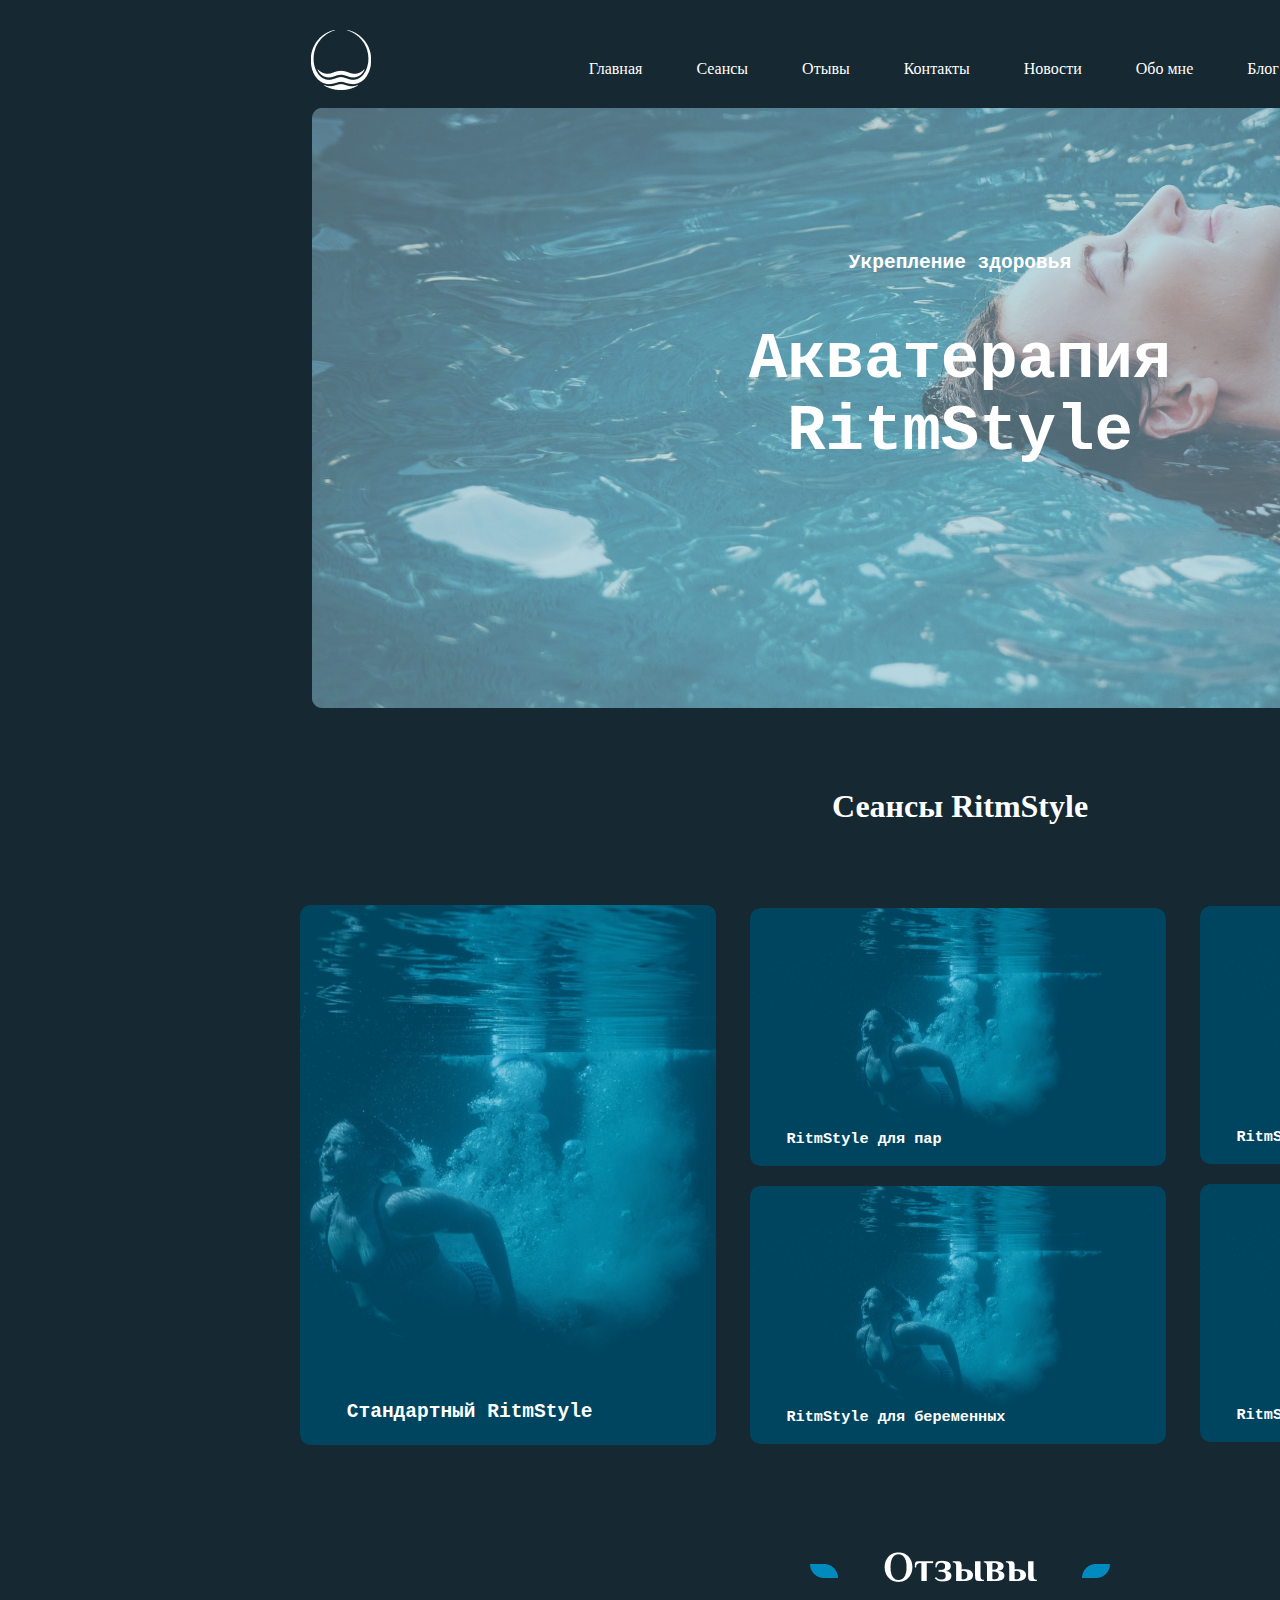
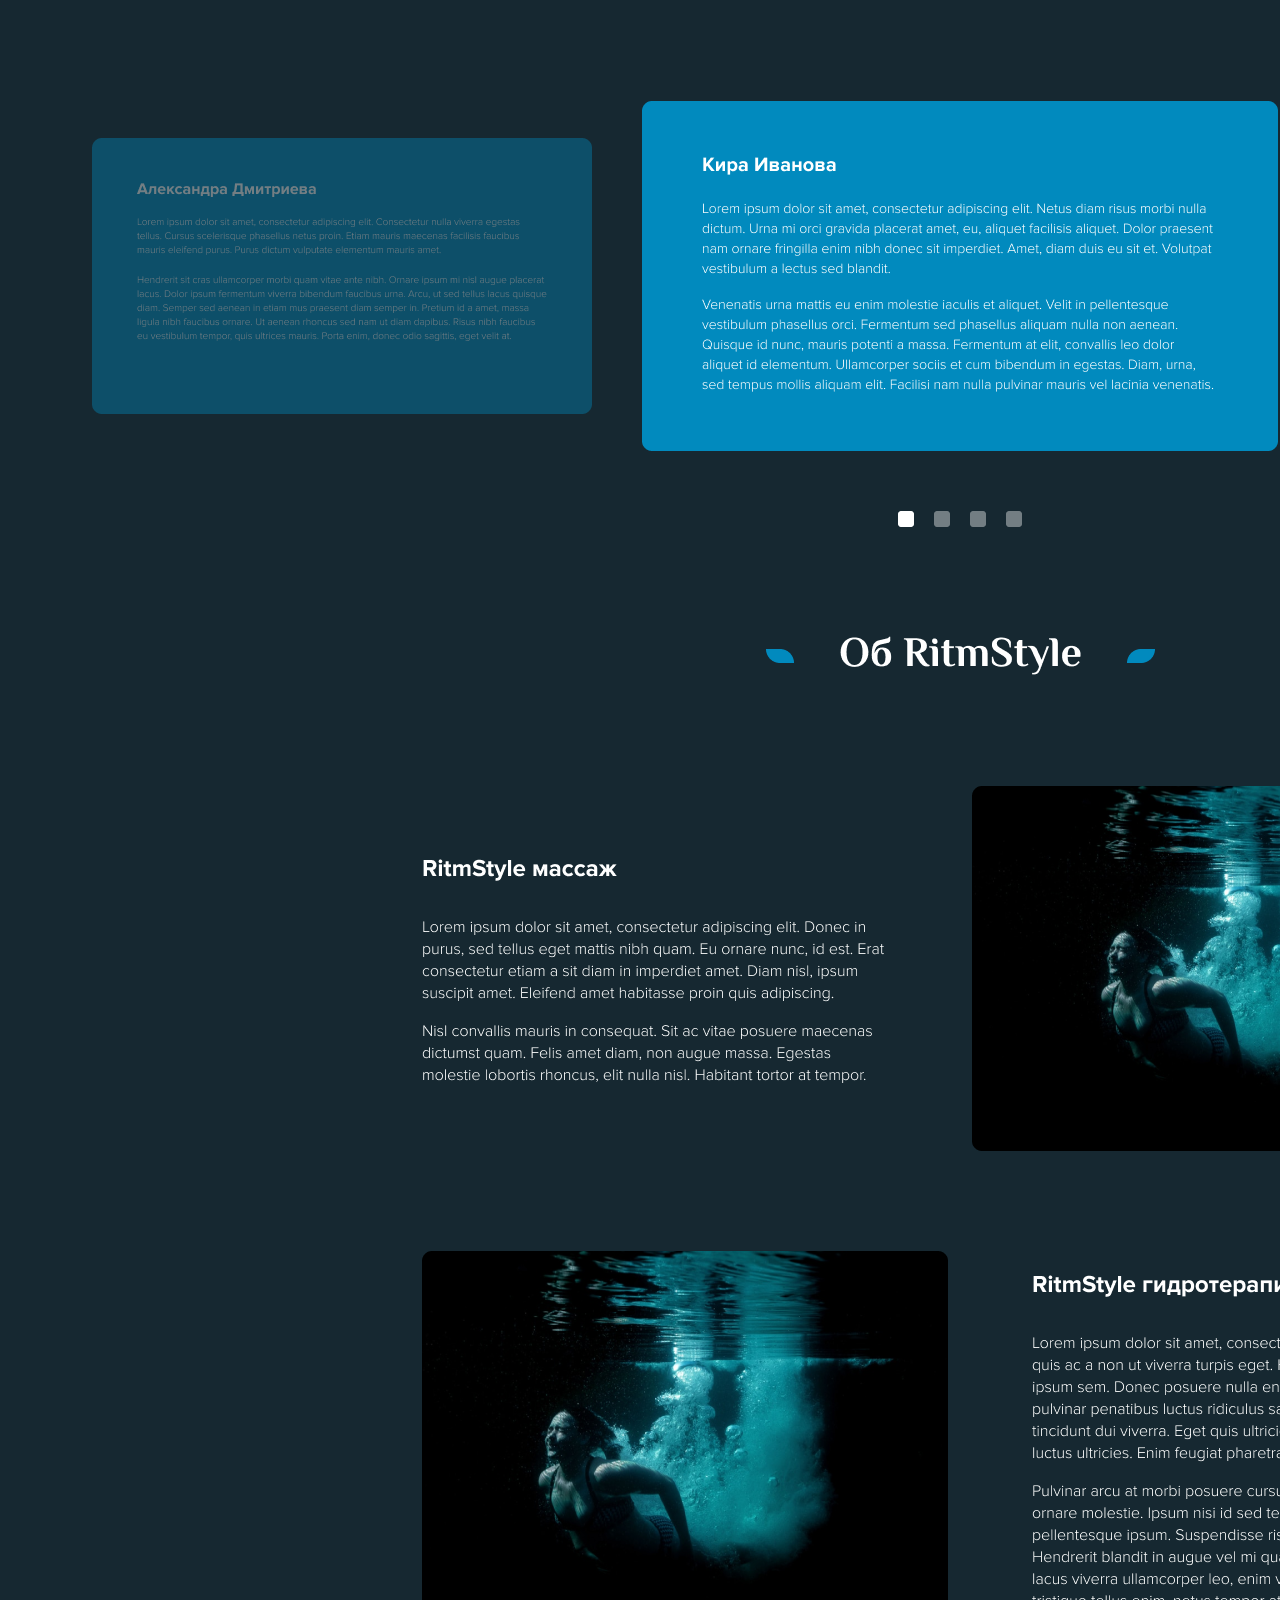
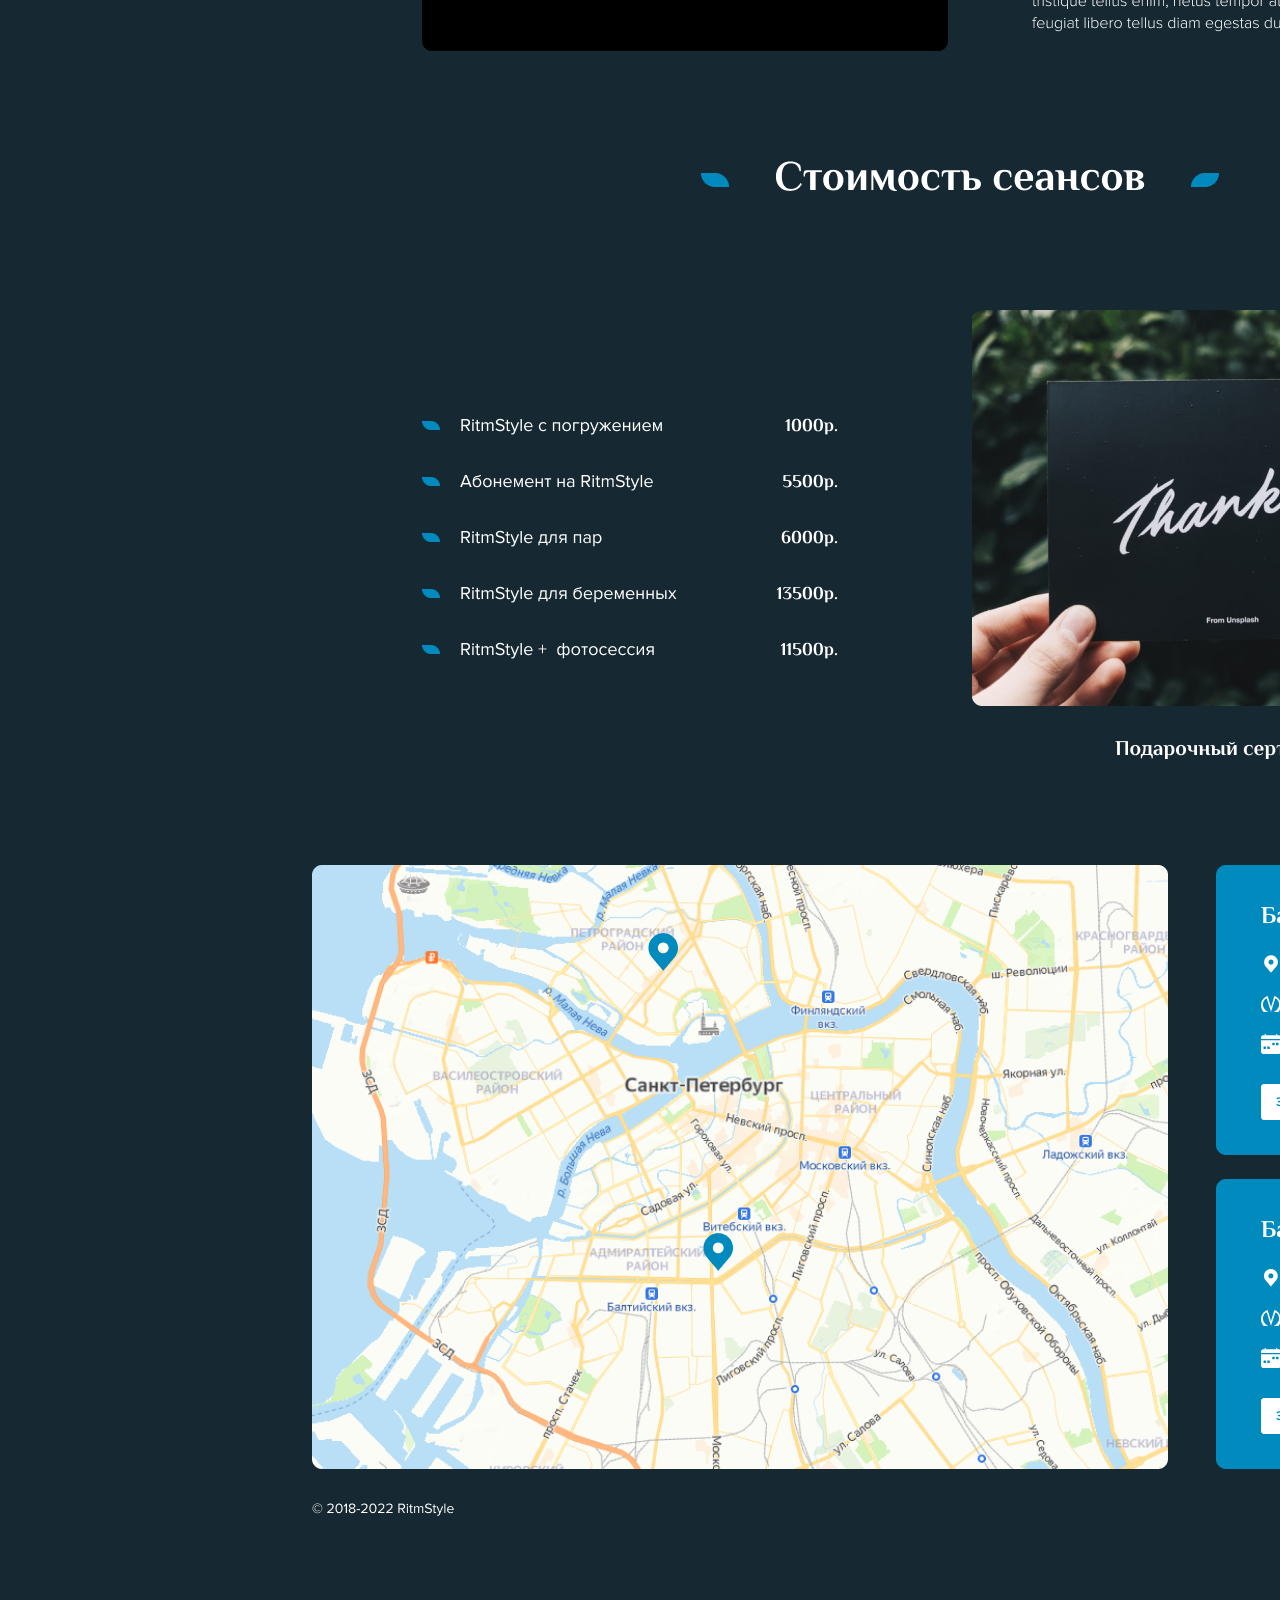
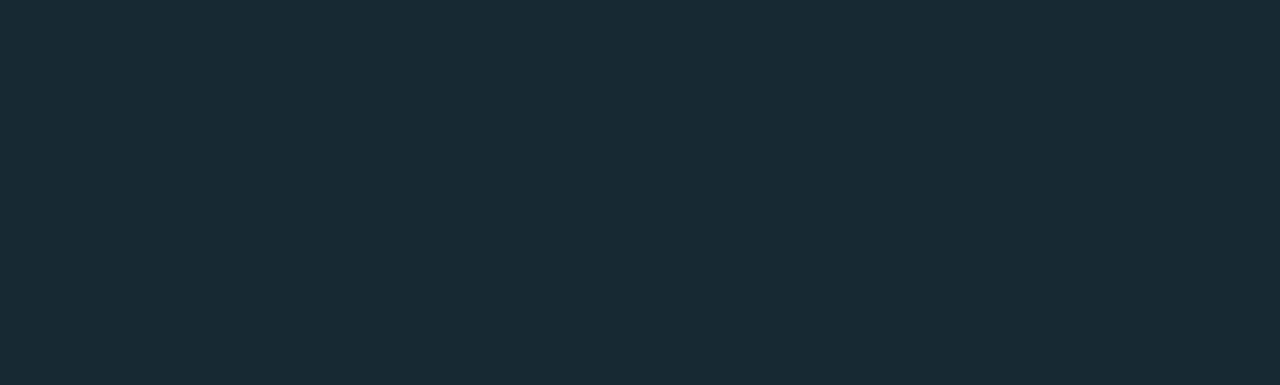
<file: index.html>
<!DOCTYPE html>
<html lang="en">
<head>
    <meta charset="UTF-8">
    <meta http-equiv="X-UA-Compatible" content="IE=edge">
    <meta name="viewport" content="width=device-width, initial-scale=1.0">
    <link rel="stylesheet" href="index.css">
    <title>Document</title>
</head>

<body>
    <header>
        <img src="./img/logo.png" alt="logo">
        <nav>
            <a href="">Главная</a>
            <a href="">Сеансы</a>
            <a href="">Отывы</a>
            <a href="">Контакты</a>
            <a href="">Новости</a>
            <a href="">Обо мне</a>
            <a href="">Блог</a>
        </nav>
        <button>Записаться на сеанс</button>
    </header>
    <main>
        <div class="heads_logo">
            <pre><h1>
         <h2>Укрепление здоровья</h2>       
            <h1>Акватерапия<br>RitmStyle</h1>  
    </h1></pre>
        </div>
        <div class="siance">
            <h1>Сеансы RitmStyle</h1>
            <div class="two_logo">
                <pre><h2>
    Стандартный RitmStyle
    </h2></pre>
            </div>
            <div class="three_logo">
                <pre><h3>
    RitmStyle для пар
        </h3></pre>
            </div>
            <div class="four_logo">
                <pre><h3>
    RitmStyle для беременных
    </h3></pre>
            </div>
            <div class="five_logo">
                <pre><h3>
    RitmStyle с полным погружением под воду
    </h3></pre>
            </div>
            <div class="six_logo">
                <pre><h3>
    RitmStyle + красочная подводная фотосессия
    </h3></pre>
            </div>
            <div class="reviews"></div>
            <div class="about"></div>
            <div class="price"></div>
            <div class="contacts"></div>
            <div class="footer"></div>
    </main>
</body>
</html>
</file>
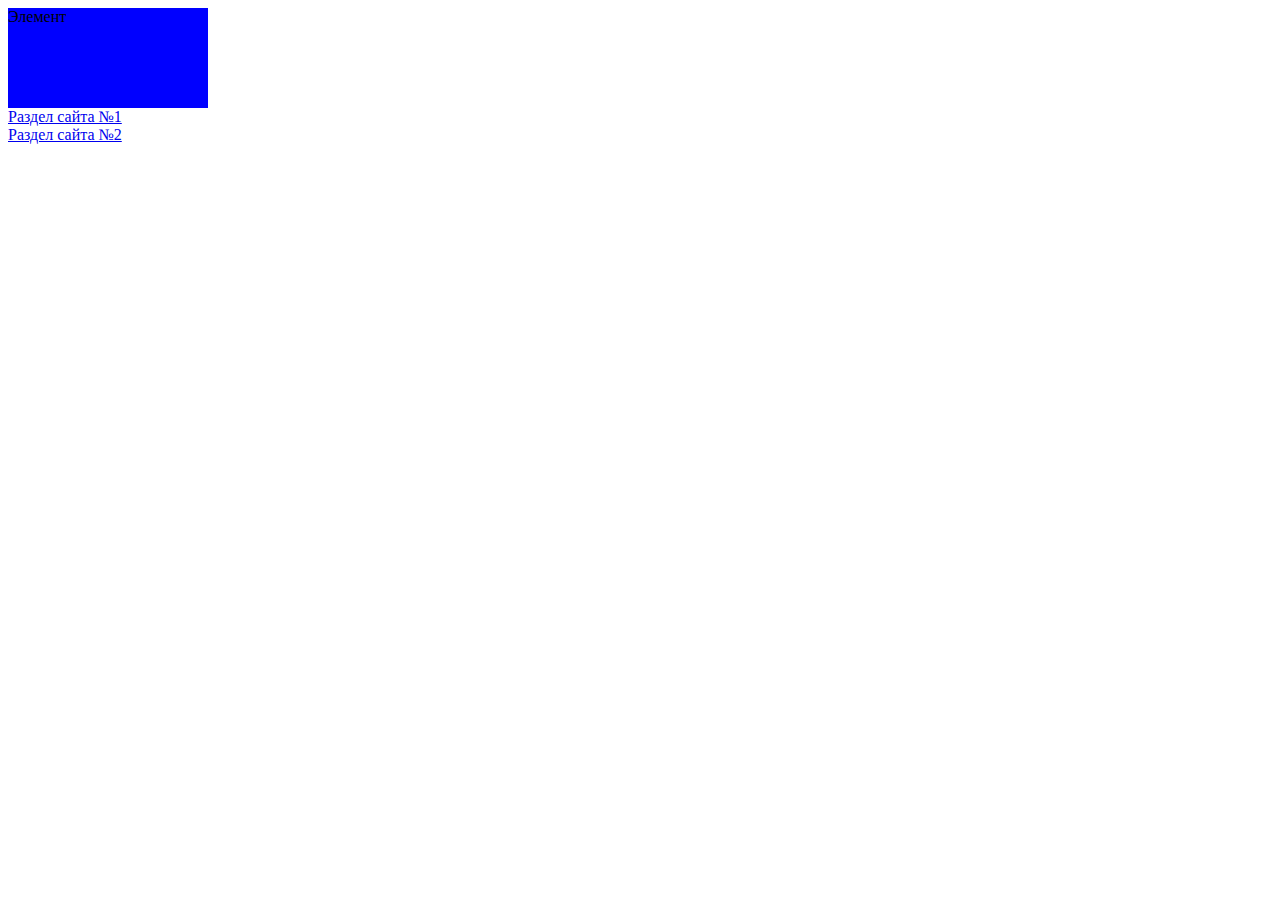
<file: jule.html>
<!DOCTYPE html>
<html lang="en">
<head>
    <meta charset="UTF-8">
    <meta http-equiv="X-UA-Compatible" content="IE=edge">
    <meta name="viewport" content="width=, initial-scale=1.0">
    <title>Document</title>
    <link rel="stylesheet" href="element.css">
</head>
<body>
    <main>
        <div class="my-element">Элемент</div>
        <div class="block bl-1">
            <a href="#">Раздел сайта №1</a>
           </div>
           <div class="block bl-2">
            <a href="#">Раздел сайта №2</a>
           </div>
    </main>
</body>
</html>
</file>
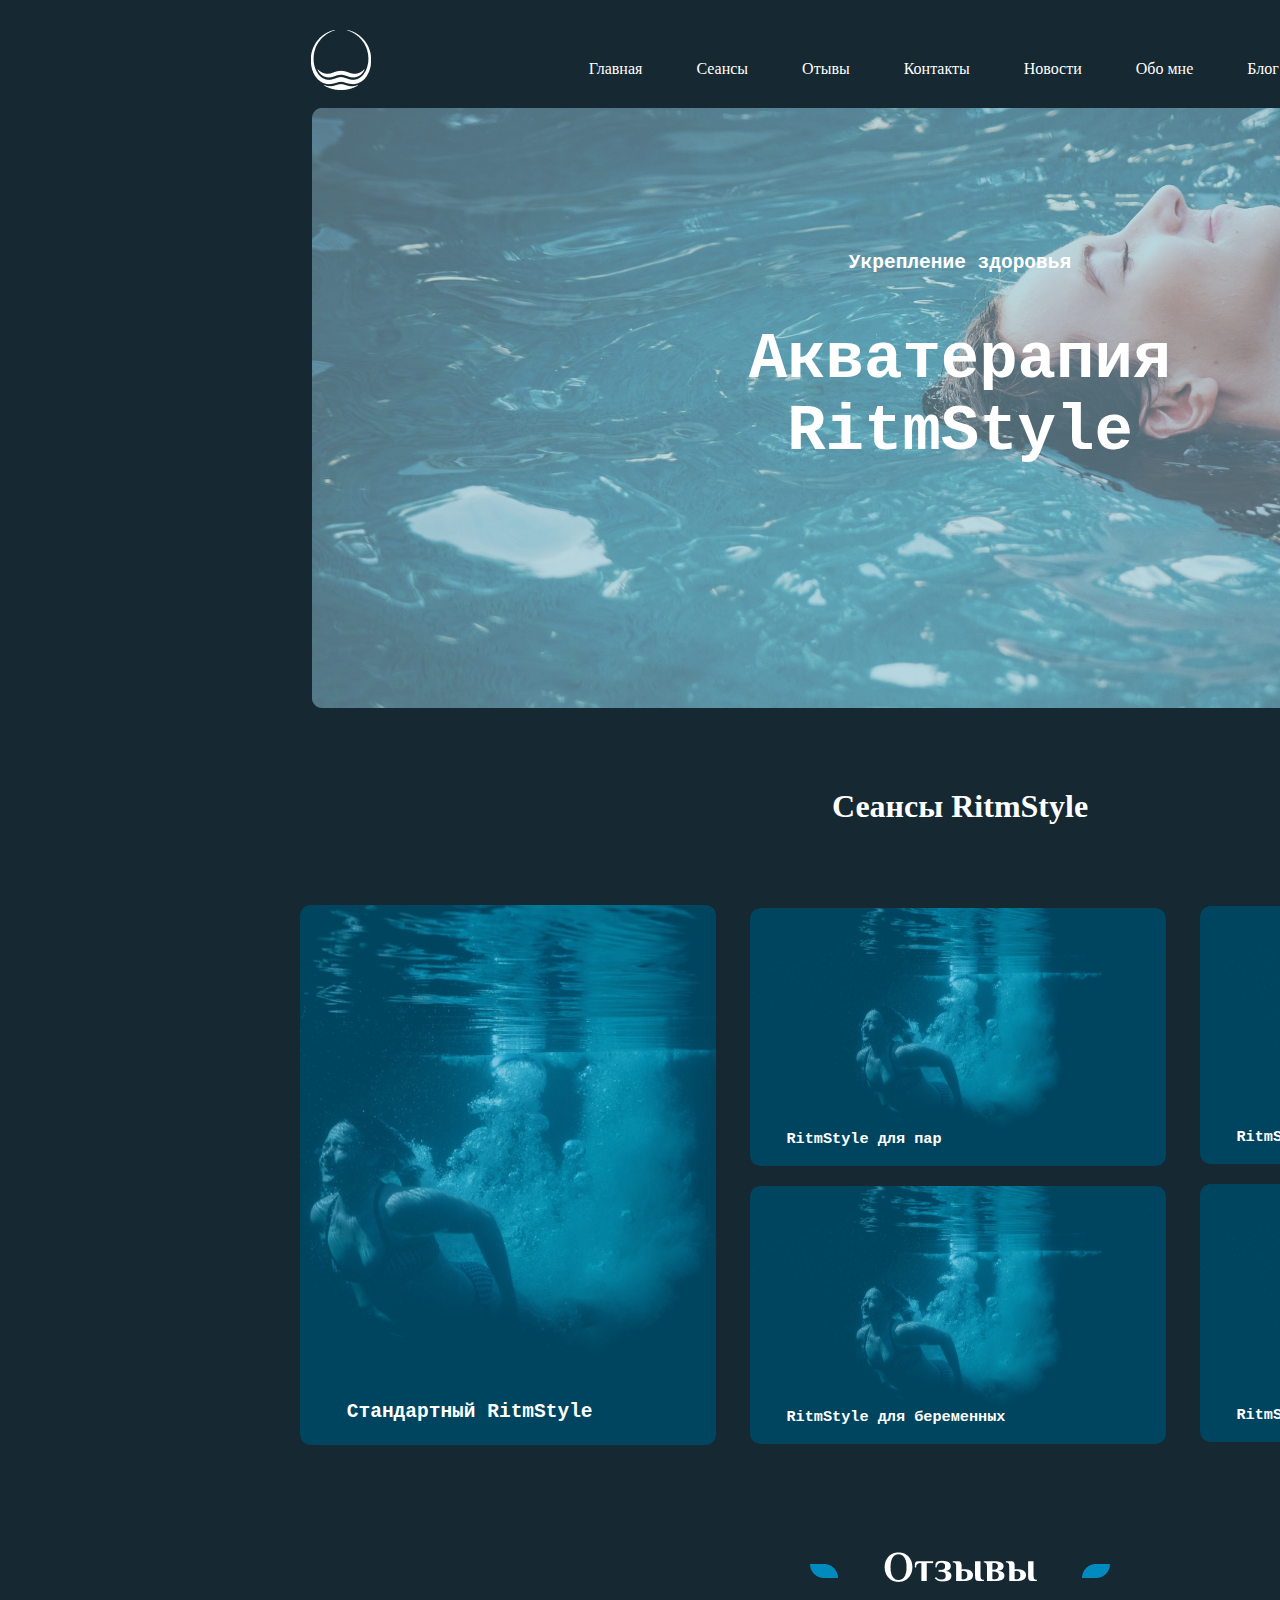
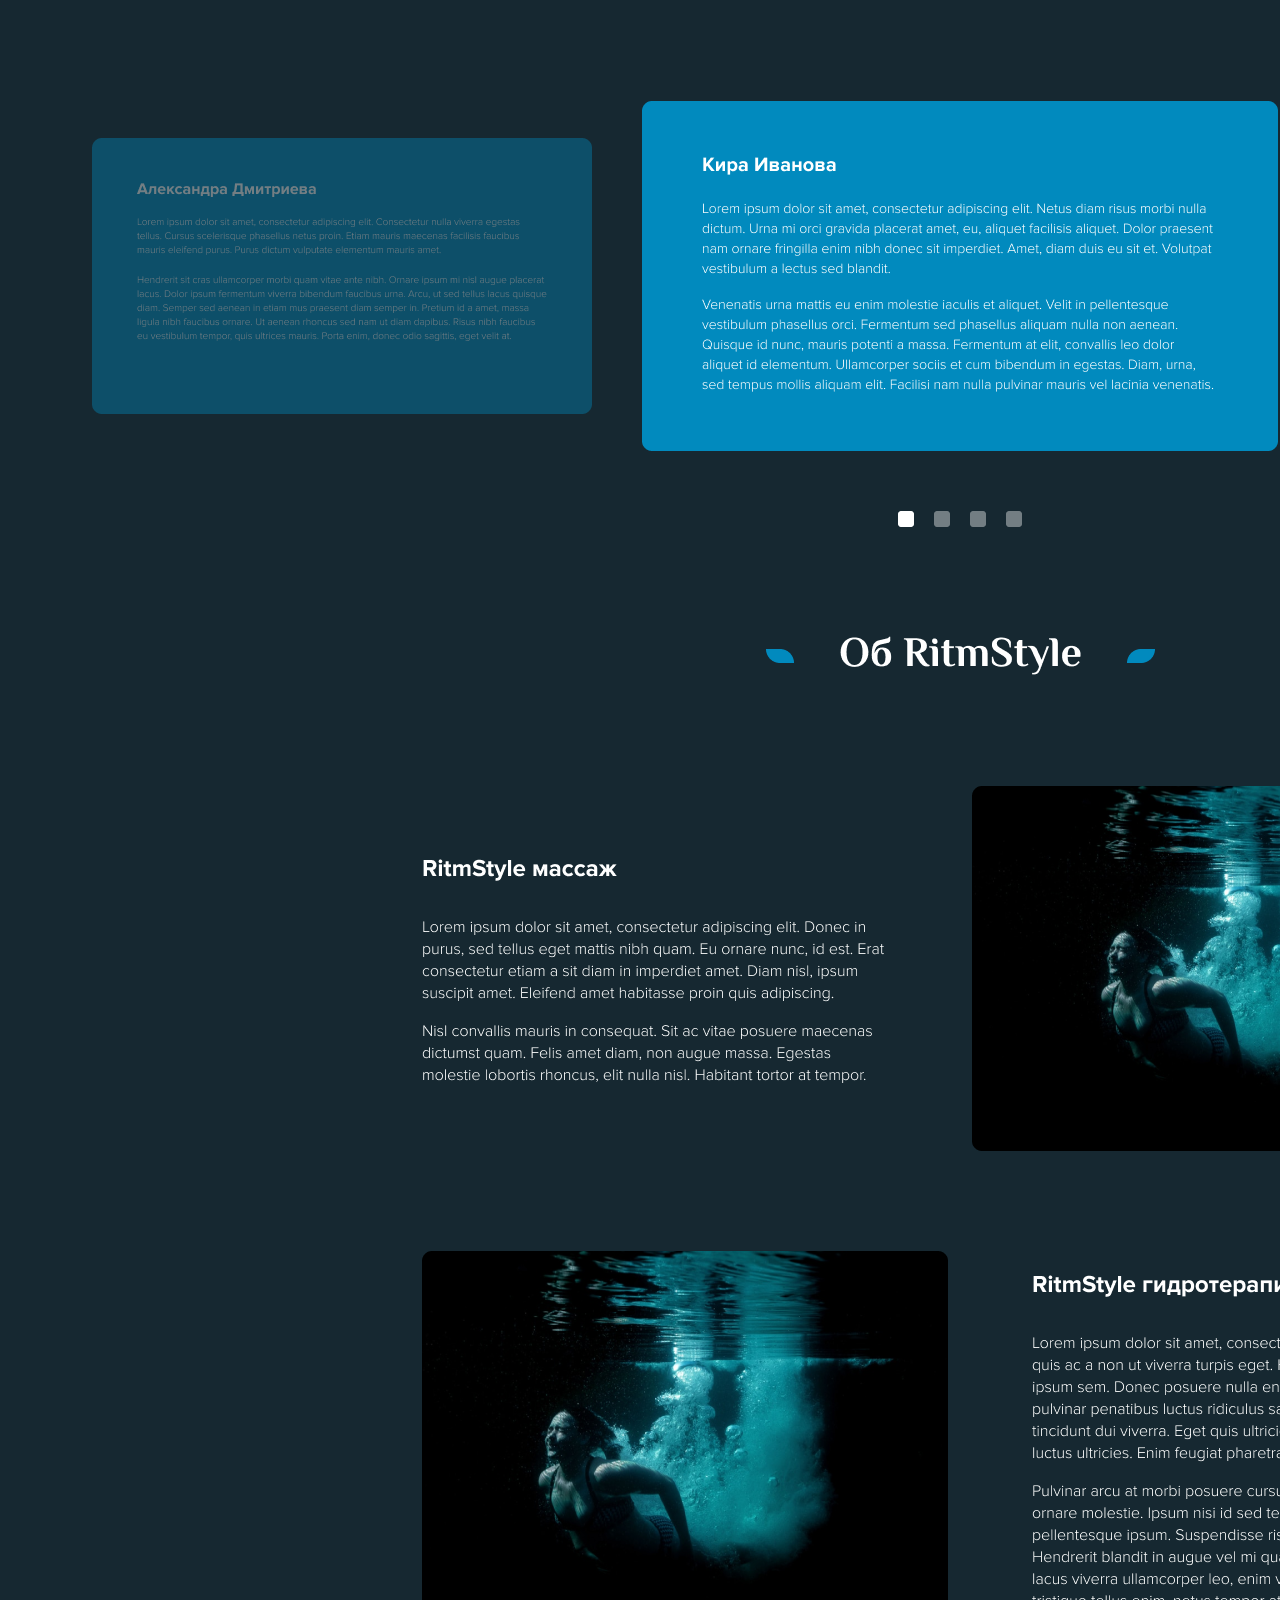
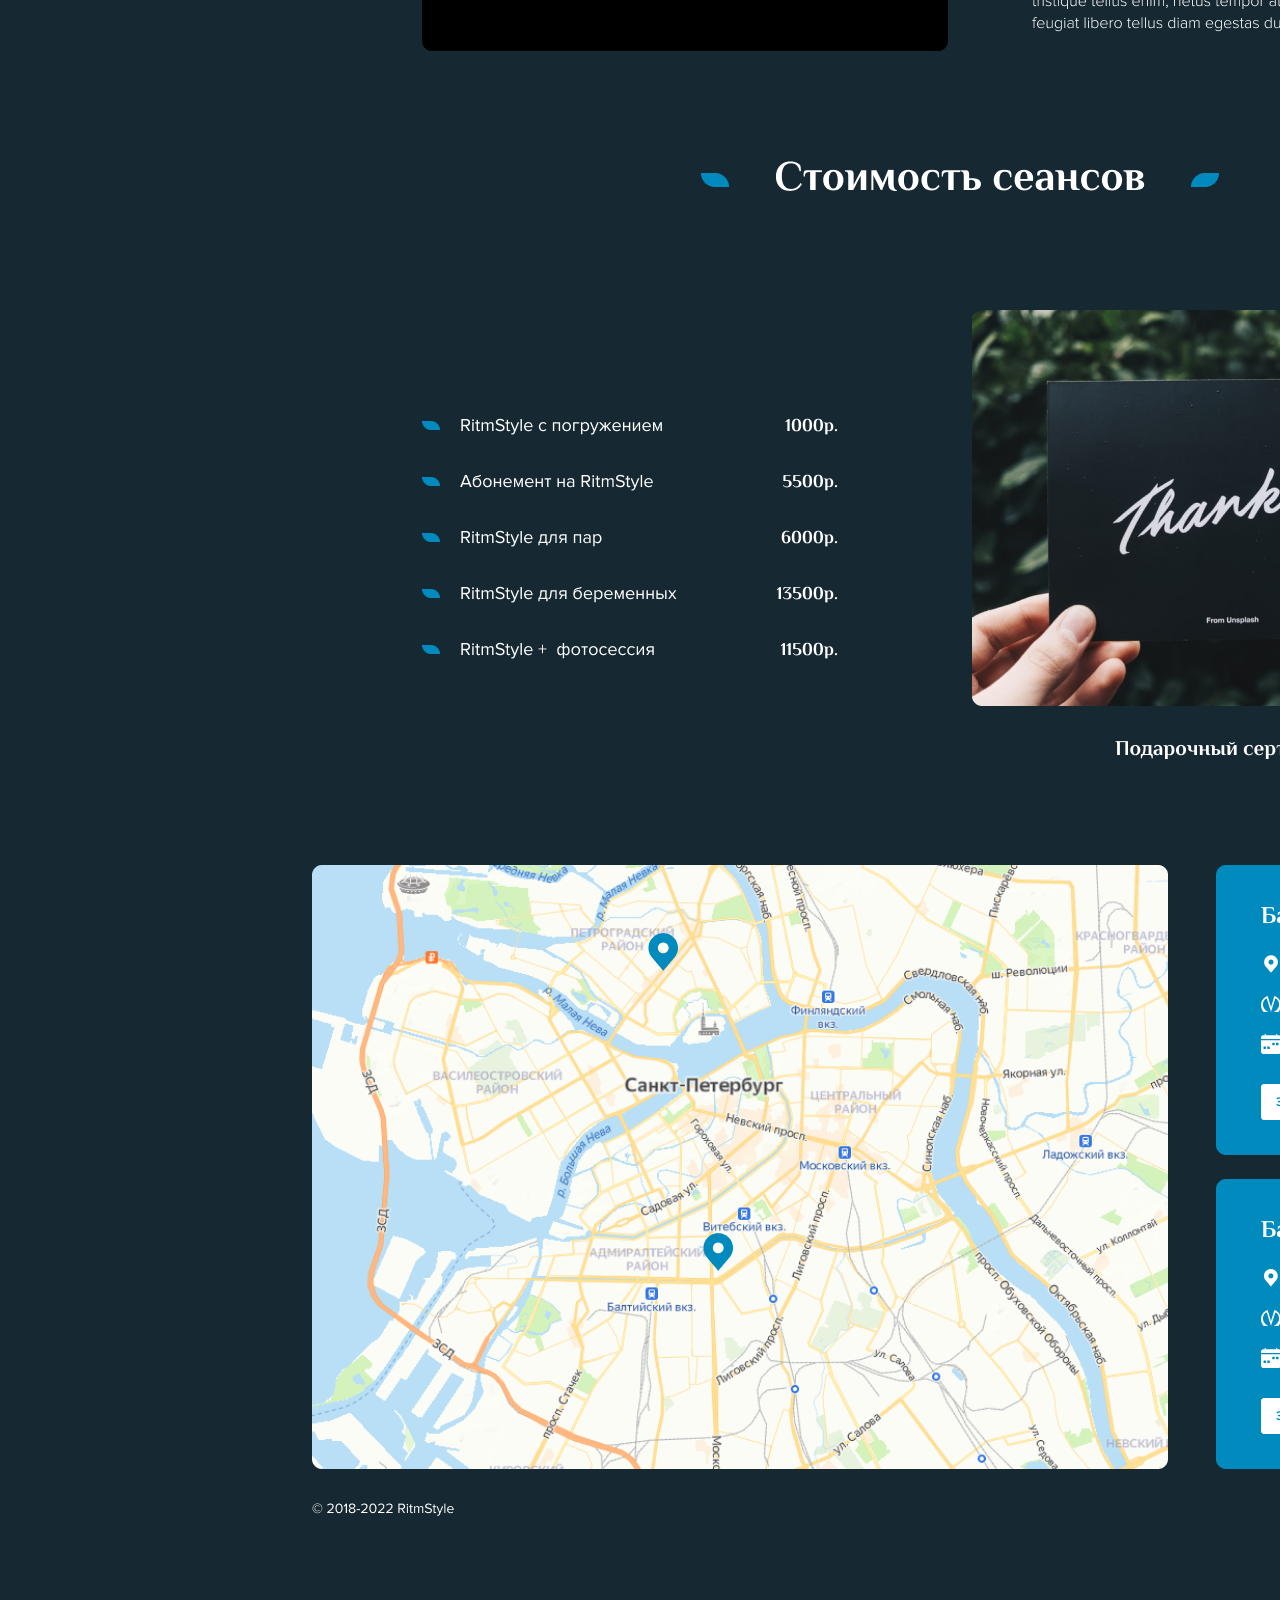
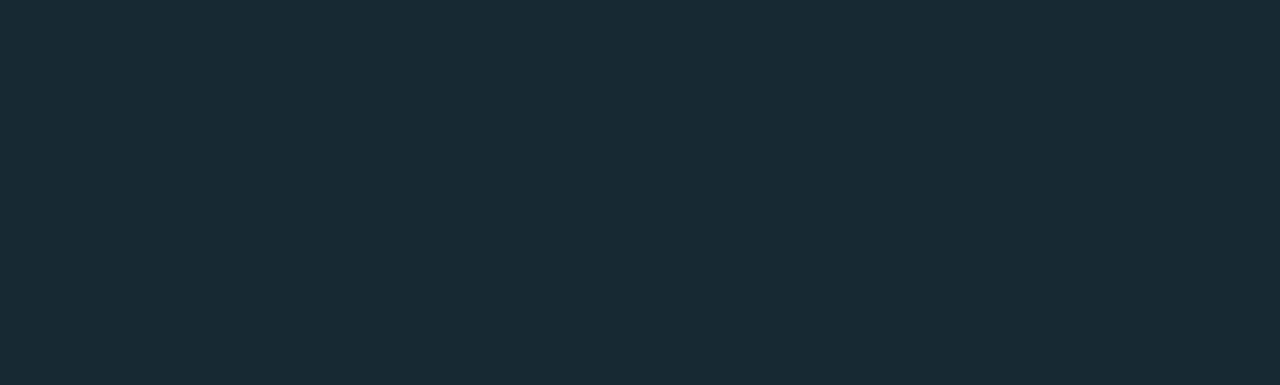
<file: project20.html>
<!DOCTYPE html>
<html lang="en">

<head>
    <meta charset="UTF-8">
    <meta http-equiv="X-UA-Compatible" content="IE=edge">
    <meta name="viewport" content="width=device-width, initial-scale=1.0">
    <link rel="stylesheet" href="index.css">
    <title>Document</title>
</head>

<body>
    <!-- Меню -->
    <header>
        <img src="./img/logo.png" alt="logo">
        <nav>
            <a href="">Главная</a>
            <a href="">Сеансы</a>
            <a href="">Отывы</a>
            <a href="">Контакты</a>
            <a href="">Новости</a>
            <a href="">Обо мне</a>
            <a href="">Блог</a>
        </nav>
        <button>Записаться на сеанс</button>
    </header>
    <main>
        <div class="heads_logo">
            <pre><h1>
         <h2>Укрепление здоровья</h2>       
            <h1>Акватерапия<br>RitmStyle</h1>  
    </h1></pre>
        </div>
        <div class="siance">
            <h1>Сеансы RitmStyle</h1>
            <div class="two_logo">
                <pre><h2>
    Стандартный RitmStyle
    </h2></pre>
            </div>
            <div class="three_logo">
                <pre><h3>
    RitmStyle для пар
        </h3></pre>
            </div>
            <div class="four_logo">
                <pre><h3>
    RitmStyle для беременных
    </h3></pre>
            </div>
            <div class="five_logo">
                <pre><h3>
    RitmStyle с полным погружением под воду
    </h3></pre>
            </div>
            <div class="six_logo">
                <pre><h3>
    RitmStyle + красочная подводная фотосессия
    </h3></pre>
            </div>
            <div class="reviews"></div>
            <div class="about"></div>
            <div class="price"></div>
            <div class="contacts"></div>
            <div class="footer"></div>
    </main>
</body>

</html>
</file>
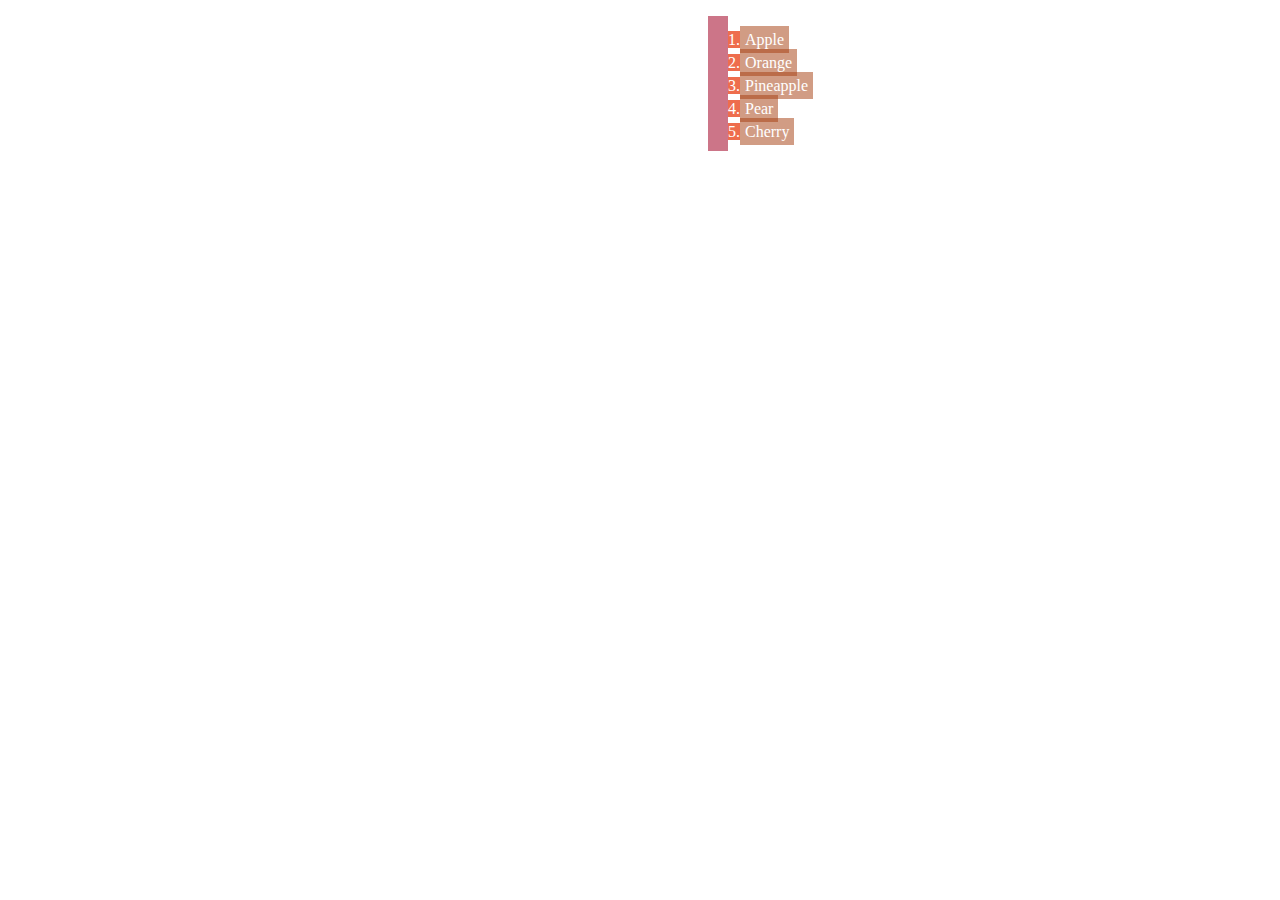
<file: Fruit/fruit.html>
<!DOCTYPE html>
<html lang="en">
<head>
    <meta charset="UTF-8">
    <meta http-equiv="X-UA-Compatible" content="IE=edge">
    <meta name="viewport" content="width=device-width, initial-scale=1.0">
    <title>Document</title>
    <style>
        li {
            margin-top: 5px;
            background-color: rgb(190, 65, 86);
            border-radius: 10px;
        }
        span {
            background-color: rgba(167, 66, 19, 0.521);
            padding: 5px 5px 5px 5px;
        }
        ol{
            list-style-type: none;
            padding: 10px 10px 10px 10px;
            background-color: rgb(204, 117, 136);
            counter-reset: number;
            color: white;
            margin-left: 700px;
            margin-right: 700px;
        }
        li::before {
            margin-left: 10px;
            content: counter(number) ".";
            counter-increment: number;
            background-color: rgb(238, 109, 77);
        }
    </style>
</head>
<body>
    <ol>
        <li><span>Apple</span></li>
        <li><span>Orange</span></li>
        <li><span>Pineapple</span></li>
        <li><span>Pear</span></li>
        <li><span>Cherry</span></li>
    </ol>
</body>
</html>
</file>
<file: index.css>
*{
    margin: 0;
    padding: 0;
}
body{
    width: 1920px;
    height: 5155px;
    background-color: #162831;
    color: white;
}
header{
    width: 1298px;
    height: 60px;
    display: flex;
    margin: 30px auto 0 auto;
}
header img{
    justify-content: flex-start;

}
nav{
    margin: 30px auto 0 auto;
}
nav a{
    color: white;
    margin-left: 50px;
    text-decoration: none;
}
header button{
    justify-content: flex-end;
    padding: 9px 15px 9px 15px;
    color: white;
    background-color: #018ABE;
    border-radius: 10px;
}
.heads_logo{
    width: 1296px;
    height: 680px;
    background-image: url('./img/water.png');
    background-repeat: no-repeat;
    margin: 140px auto 0 auto;
    margin-top: -0.1%;
    text-align: center;
    font-family: Georgia, 'Times New Roman', Times, serif;
}
.siance{
    text-align: center;
    font-family: Georgia, 'Times New Roman', Times, serif;
    
}
.two_logo{
    display: flex;
    align-items: flex-end;
    width: 416px;
    height: 540px;
    background-image: url('./img/two.png');
    top: 1049px;
    left: 312px;
    border-radius: 10px;
    margin-left: 300px;
    margin-top: 80px;
    font-family: Georgia, 'Times New Roman', Times, serif; 
}
.three_logo{
    display: flex;
    align-items: flex-end;
    width: 416px;
    height: 258px;
    background-image: url('./img/three.png');
    top: 1049px;
    left: 752px;
    border-radius: 10px;
    margin-top: -28%;
    margin-left: 750px;
    font-family: Georgia, 'Times New Roman', Times, serif; 
}
.four_logo{
    display: flex;
    align-items: flex-end;
    width: 416px;
    height: 258px;
    background-image: url('./img/four.png');
    top: 1331px;
    left: 752px;
    border-radius: 10px;
    background-repeat: no-repeat;
    margin-left: 750px;
    margin-top: 20px;
    font-family: Georgia, 'Times New Roman', Times, serif;
}
.five_logo{
    display: flex;
    align-items: flex-end;
    width: 416px;
    height: 258px;
    top: 1049px;
    left: 1192px;
    border-radius: 10px;
    background-image: url('./img/five.png');
    margin-left: 1200px;
    margin-top: -28%;
    font-family: Georgia, 'Times New Roman', Times, serif;
}
.six_logo{
    display: flex;
    align-items: flex-end;
    width: 416px;
    height: 258px;
    top: 1331px;
    left: 1192px;
    border-radius: 10px;
    background-image: url('./img/six.png');
    margin-left: 1200px;
    margin-top: 20px;
    font-family: Georgia, 'Times New Roman', Times, serif;
}
.reviews{
    width: 1736px;
    height: 585px;
    top: 1739px;
    left: 92px;
    background-image: url('./img/reviews.png');
    margin: 100px auto 0 auto;
}
.about{
    width: 1076px;
    height: 1024px;
    top: 2474px;
    left: 422px;
    background-image: url('./img/about.png');
    margin: 100px auto 0 auto;
    background-repeat: no-repeat;
}
.price{
    width: 1076px;
    height: 614px;
    top: 3648px;
    left: 422px;
    background-image: url(./img/price.png);
    background-repeat: no-repeat;
    margin: 100px auto 0 auto;
}
.contacts{
    width: 1296px;
    height: 604px;
    top: 4412px;
    left: 312px;
    background-image: url('./img/contacts.png');
    margin: 100px auto 0 auto;
}
.footer{
    width: 1296px;
    height: 19px;
    top: 5106px;
    left: 312px;
    background-image: url('./img/main-footer.png');
    margin: 100px auto 0 auto;
    margin-top: 30px;
}
.heads_logo h3{
    width: 241px;
    height: 34px;
    font-size: 24px;
    margin: 276px auto 0 auto;
}                        
.heads_logo h1{
    margin-top: 20px;
    font-size: 64px;
}
</file>
<file: element.css>
.my-element{
    background-color: blue;
    width: 200px;
    height: 100px;
    transition: all 2s linear;
    
}
.my-element:hover{
    background-color: red;
    width: 500px;
}
/* .my-element{
    background-color: blue;
    width: 200px;
} */
</file>
